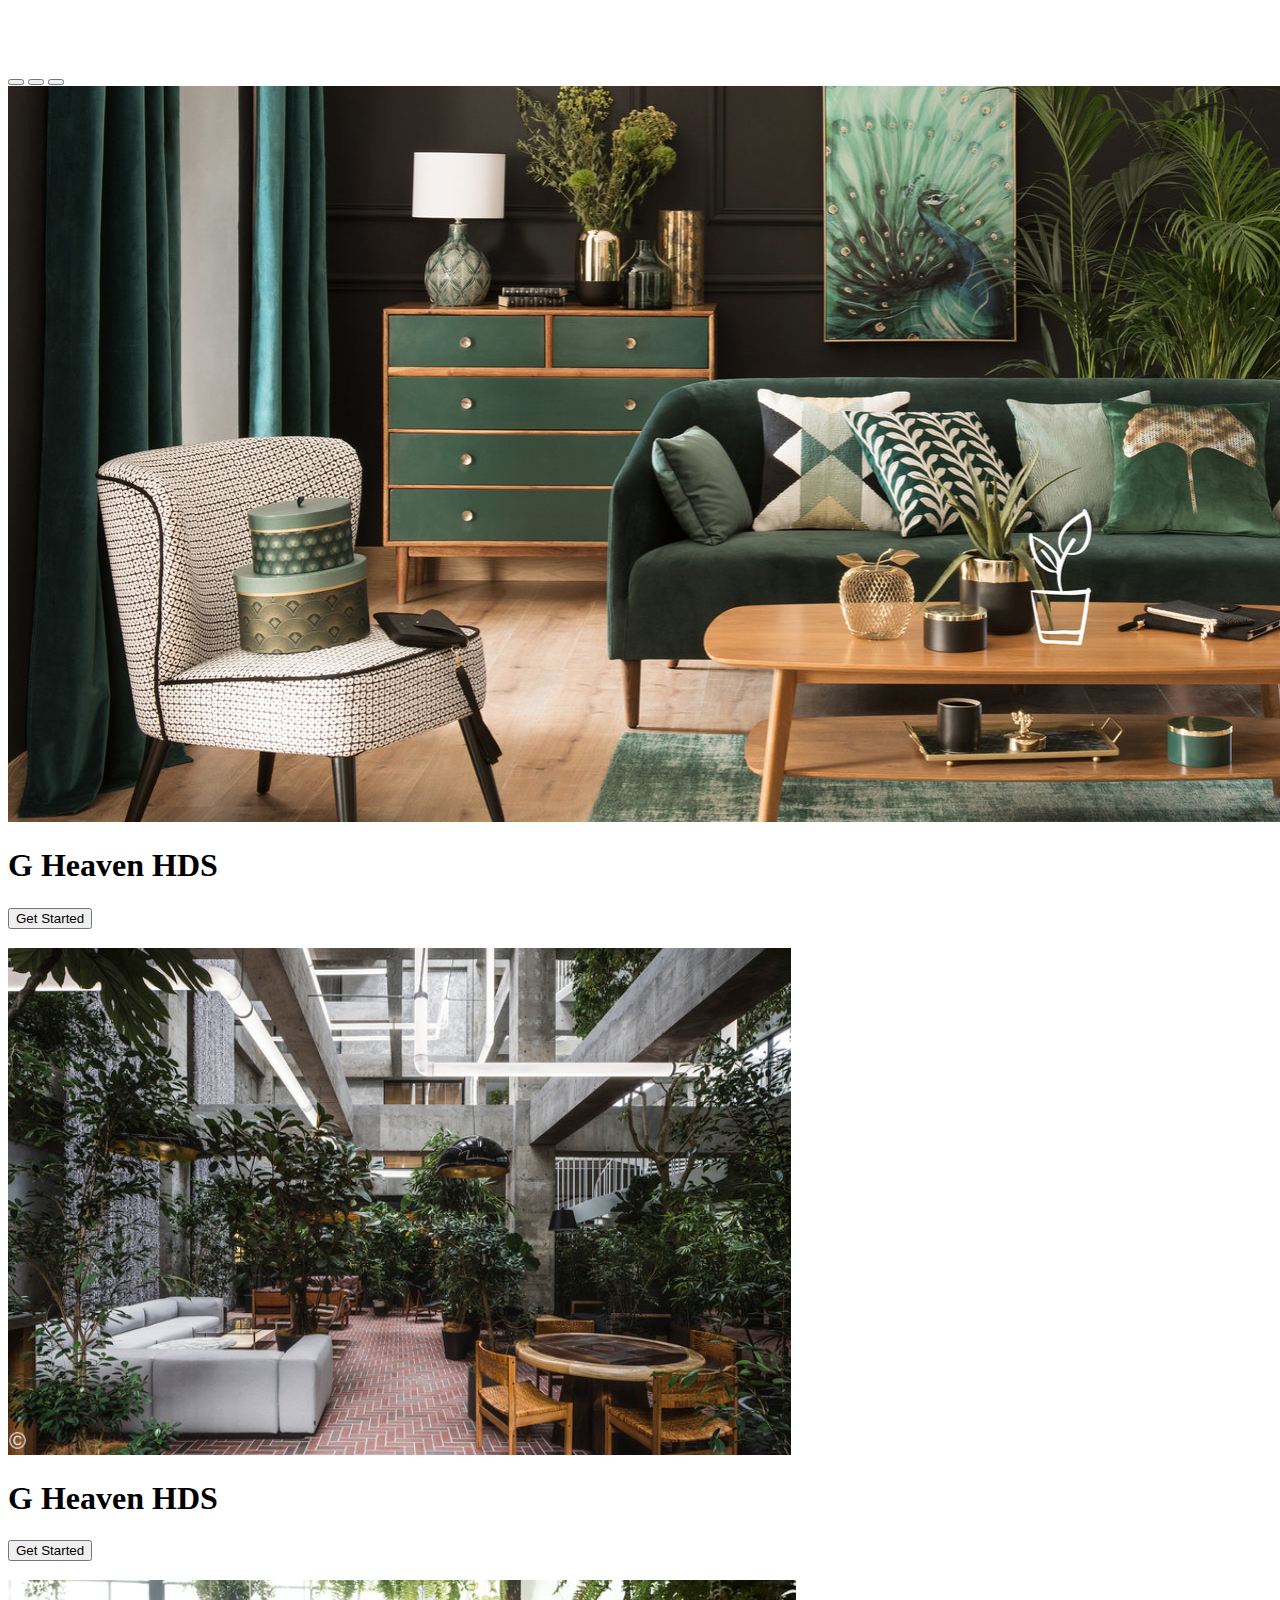
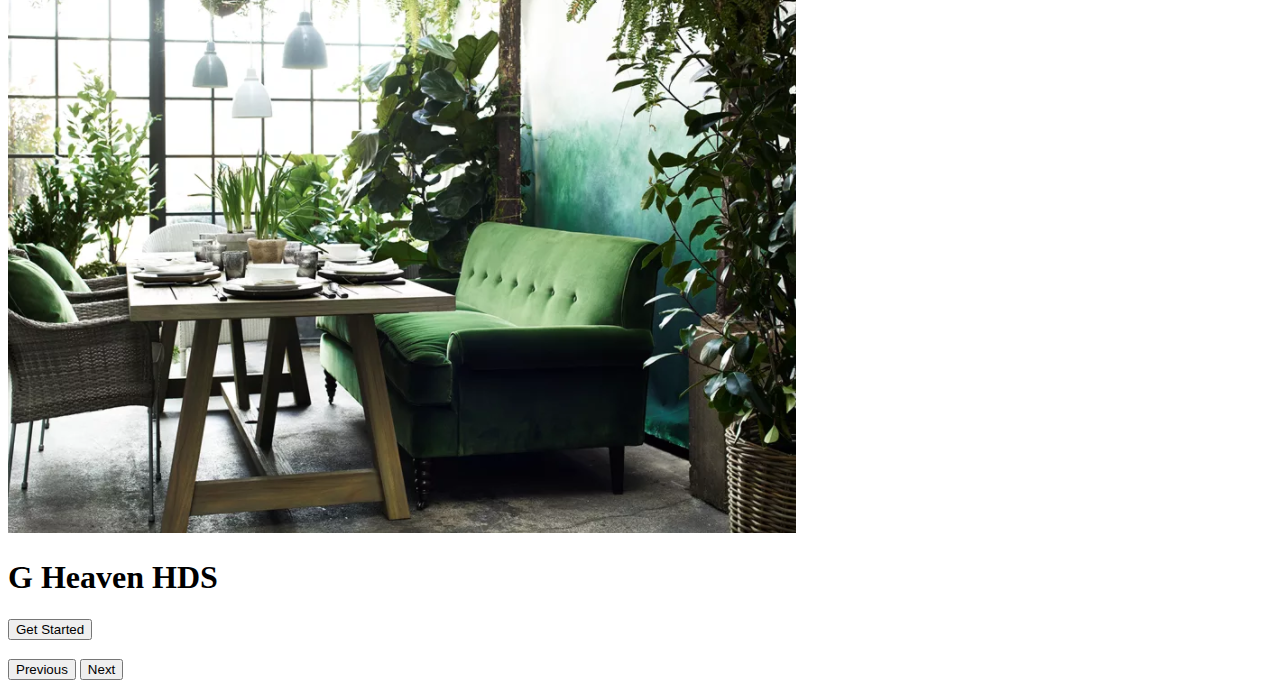
<file: index.html>
<!DOCTYPE html>
<html lang="en" dir="ltr">
  <head>
    <meta charset="utf-8">
    <title>Index Page</title>
    <link href="https://cdn.jsdelivr.net/npm/bootstrap@5.0.2/dist/css/bootstrap.min.css"
     rel="stylesheet" integrity="sha384-EVSTQN3/azprG1Anm3QDgpJLIm9Nao0Yz1ztcQTwFspd3yD65VohhpuuCOmLASjC"
     crossorigin="anonymous">
    <link rel="stylesheet" href="css/style.css">
    <link rel="stylesheet" href="https://cdn.jsdelivr.net/npm/bootstrap-icons@1.3.0/font/bootstrap-icons.css">
  </head>
  <body>
    <div id="carouselExampleCaptions" class="carousel slide" data-bs-ride="carousel">
  <div class="carousel-indicators">
    <button type="button" data-bs-target="#carouselExampleCaptions" data-bs-slide-to="0" class="active" aria-current="true" aria-label="Slide 1"></button>
    <button type="button" data-bs-target="#carouselExampleCaptions" data-bs-slide-to="1" aria-label="Slide 2"></button>
    <button type="button" data-bs-target="#carouselExampleCaptions" data-bs-slide-to="2" aria-label="Slide 3"></button>
  </div>
  <div class="carousel-inner">
    <div class="carousel-item active">
      <img src="pics/i1.png" class="d-block w-100" alt="...">
      <div class="carousel-caption d-none d-md-block">
        <h1 class="text-light bg-dark">G Heaven HDS</h1>
      <h3>  <a href="home.html"><button type="button" class="btn btn-light">Get Started</button></a></h3>
      </div>
    </div>
    <div class="carousel-item">
      <img src="pics/i2.png" class="d-block w-100" alt="...">
      <div class="carousel-caption d-none d-md-block">
        <h1>G Heaven HDS</h1>
    <h3><a href="home.html"><button type="button" class="btn btn-light">Get Started</button></a></h3>
      </div>
    </div>
    <div class="carousel-item">
      <img src="pics/i3.png" class="d-block w-100" alt="...">
      <div class="carousel-caption d-none d-md-block">
        <h1 class="text-center " >G Heaven HDS</h1>
      <h3>  <a href="home.html"><button type="button" class="btn btn-light">Get Started</button></a></h3>
  </div>
    </div>
  </div>
  <button class="carousel-control-prev" type="button" data-bs-target="#carouselExampleCaptions" data-bs-slide="prev">
    <span class="carousel-control-prev-icon" aria-hidden="true"></span>
    <span class="visually-hidden">Previous</span>
  </button>
  <button class="carousel-control-next" type="button" data-bs-target="#carouselExampleCaptions" data-bs-slide="next">
    <span class="carousel-control-next-icon" aria-hidden="true"></span>
    <span class="visually-hidden">Next</span>
  </button>
</div>

    <script src="https://cdn.jsdelivr.net/npm/bootstrap@5.0.2/dist/js/bootstrap.bundle.min.js"
     integrity="sha384-MrcW6ZMFYlzcLA8Nl+NtUVF0sA7MsXsP1UyJoMp4YLEuNSfAP+JcXn/tWtIaxVXM"
     crossorigin="anonymous"></script>
  </body>
</html>
</file>
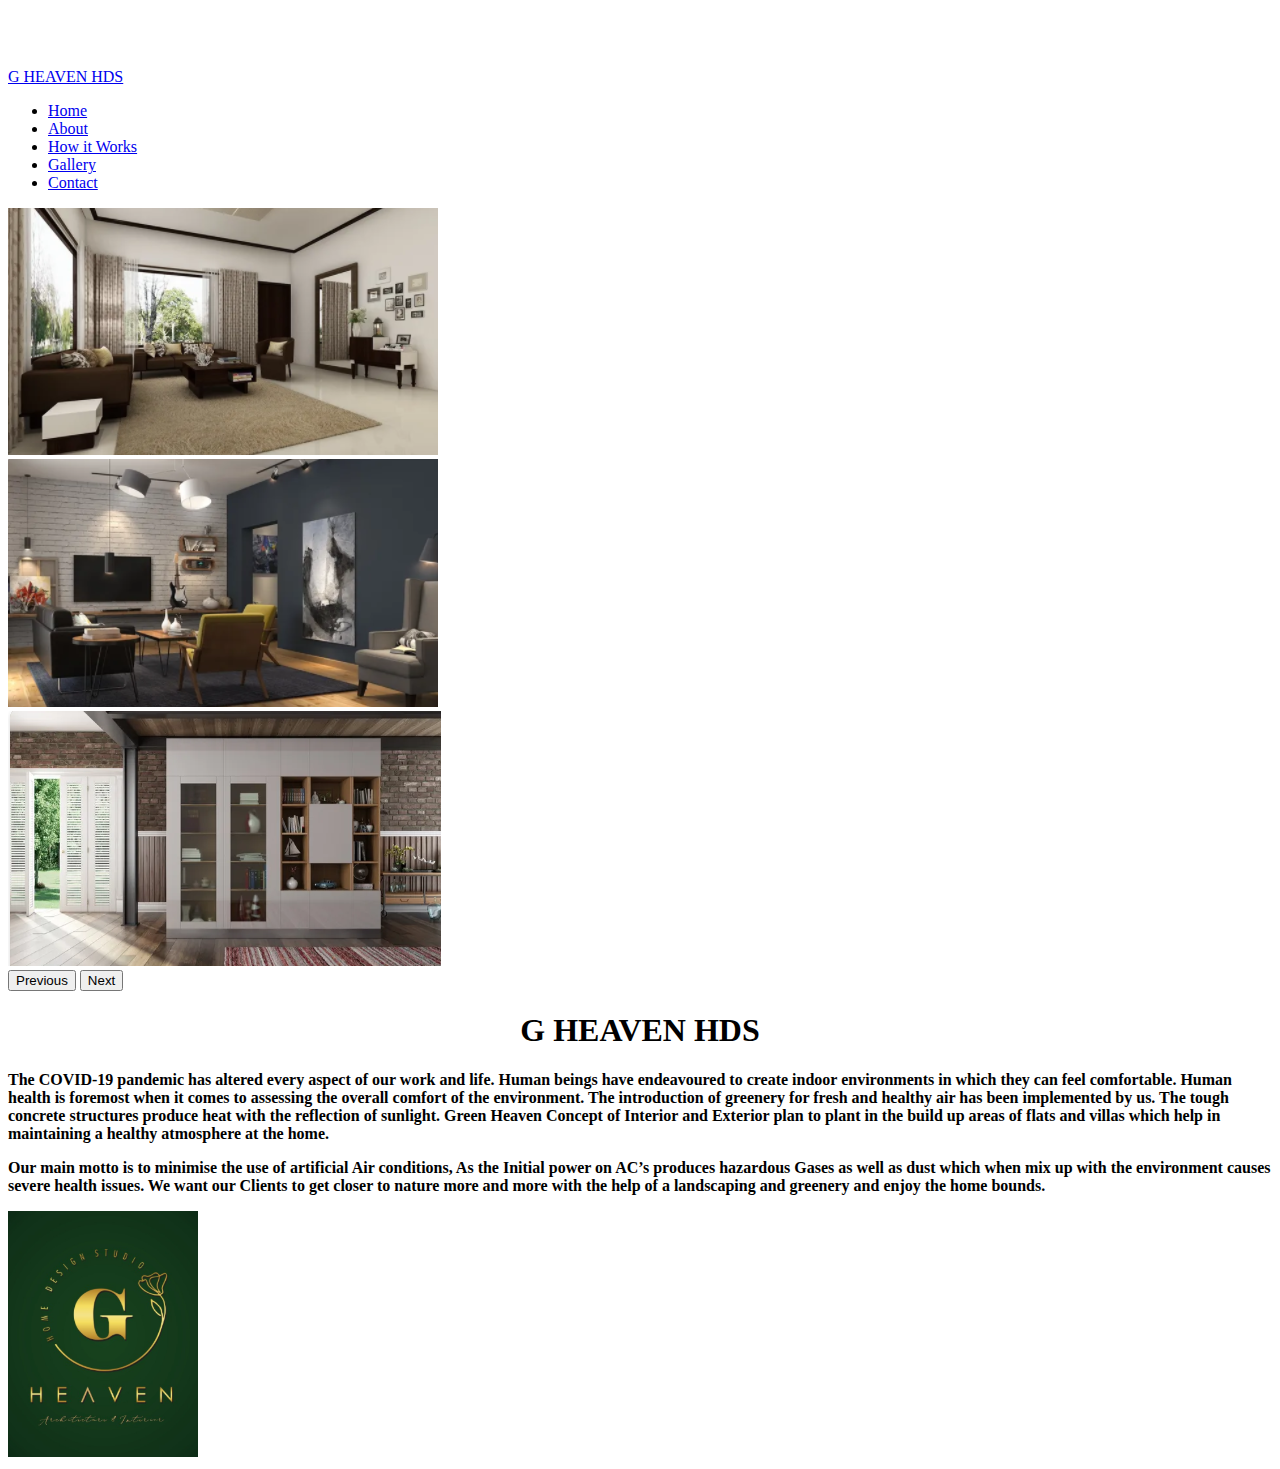
<file: about.html>
<!DOCTYPE html>
<html lang="en" dir="ltr">
  <head>
    <meta charset="utf-8">
    <title>About G  Heaven</title>
    <link href="https://cdn.jsdelivr.net/npm/bootstrap@5.0.2/dist/css/bootstrap.min.css"
     rel="stylesheet" integrity="sha384-EVSTQN3/azprG1Anm3QDgpJLIm9Nao0Yz1ztcQTwFspd3yD65VohhpuuCOmLASjC"
     crossorigin="anonymous">
    <link rel="stylesheet" href="css/style.css">
    <link rel="stylesheet" href="https://cdn.jsdelivr.net/npm/bootstrap-icons@1.3.0/font/bootstrap-icons.css">
    <title>BootStrap Project</title>

  </head>
  <body >
    <!-- Navbar -->
    <nav class="navbar navbar-expand-xxl bg-dark navbar-dark py-3 fixed-top">
      <div class="container">
        <a href="#" class="navbar-brand">G HEAVEN HDS</a>

      <div class="collapse navbar-collapse">
        <ul class="navbar-nav ms-auto">
          <li class="nav-item">
            <a href="home.html" class="nav-link">Home</a>
          </li>
          <li class="nav-item">
            <a href="about.html" class="nav-link">About</a>
          </li>
          <li class="nav-item">
            <a href="work.html" class="nav-link">How it Works</a>
          </li>
          <li class="nav-item">
          <a href="more.html" class="nav-link">Gallery</a>
          </li>
          <li class="nav-item">
            <a href="cont.html" class="nav-link">Contact</a>
          </li>
        </ul>
      </div>
        </div>
      </nav>

      <section class="bg-light text-dark p-5 text-center text-sm-start">
       <div class="container">
         <div class="d-sm-flex align-items-center justify-content-between"  >
           <div >

             <div id="carouselExampleControls" class="carousel slide" data-bs-ride="carousel">
  <div class="carousel-inner">
    <div class="carousel-item active">
      <img src="pics/ab2.png" class="d-block w-100" alt="...">
    </div>
    <div class="carousel-item">
      <img src="pics/ab3.png" class="d-block w-100" alt="...">
    </div>
    <div class="carousel-item">
      <img src="pics/ab1.png" class="d-block w-100" alt="...">
    </div>
  </div>
  <button class="carousel-control-prev" type="button" data-bs-target="#carouselExampleControls" data-bs-slide="prev">
    <span class="carousel-control-prev-icon" aria-hidden="true"></span>
    <span class="visually-hidden">Previous</span>
  </button>
  <button class="carousel-control-next" type="button" data-bs-target="#carouselExampleControls" data-bs-slide="next">
    <span class="carousel-control-next-icon" aria-hidden="true"></span>
    <span class="visually-hidden">Next</span>
  </button>
</div>
<center><h1>G HEAVEN <span clas="text-warning">HDS
</span></h1></center>
             <p class="lead my-4"><b> The COVID-19 pandemic has altered every aspect of our work and life.
             Human beings have endeavoured to create indoor environments in which they can feel comfortable.
             Human health is foremost when it comes to assessing the overall comfort of the environment.
             The introduction of greenery for fresh and healthy air has been implemented by us.
             The tough concrete structures produce heat with the reflection of sunlight.
             Green Heaven Concept of Interior and Exterior plan to plant in the build up areas of flats and
             villas which help in maintaining a healthy atmosphere at the home.
             </p>
             <p>Our main motto is to minimise the use of artificial Air conditions, As the Initial power
             on AC’s produces hazardous Gases as well as dust which when mix up with the environment causes severe health issues.
             We want our Clients to get closer to nature more and more with the help of a landscaping and
             greenery and enjoy the home bounds.<b></p>

           </div>
           <img class="img-fluid d-none d-sm-block" src="pics/mobv.png" alt="pic" height="20%" width="15%">
         </div>
       </div>
      </section>
      <script src="https://cdn.jsdelivr.net/npm/bootstrap@5.0.2/dist/js/bootstrap.bundle.min.js"
       integrity="sha384-MrcW6ZMFYlzcLA8Nl+NtUVF0sA7MsXsP1UyJoMp4YLEuNSfAP+JcXn/tWtIaxVXM"
       crossorigin="anonymous"></script>
  </body>
</html>
</file>
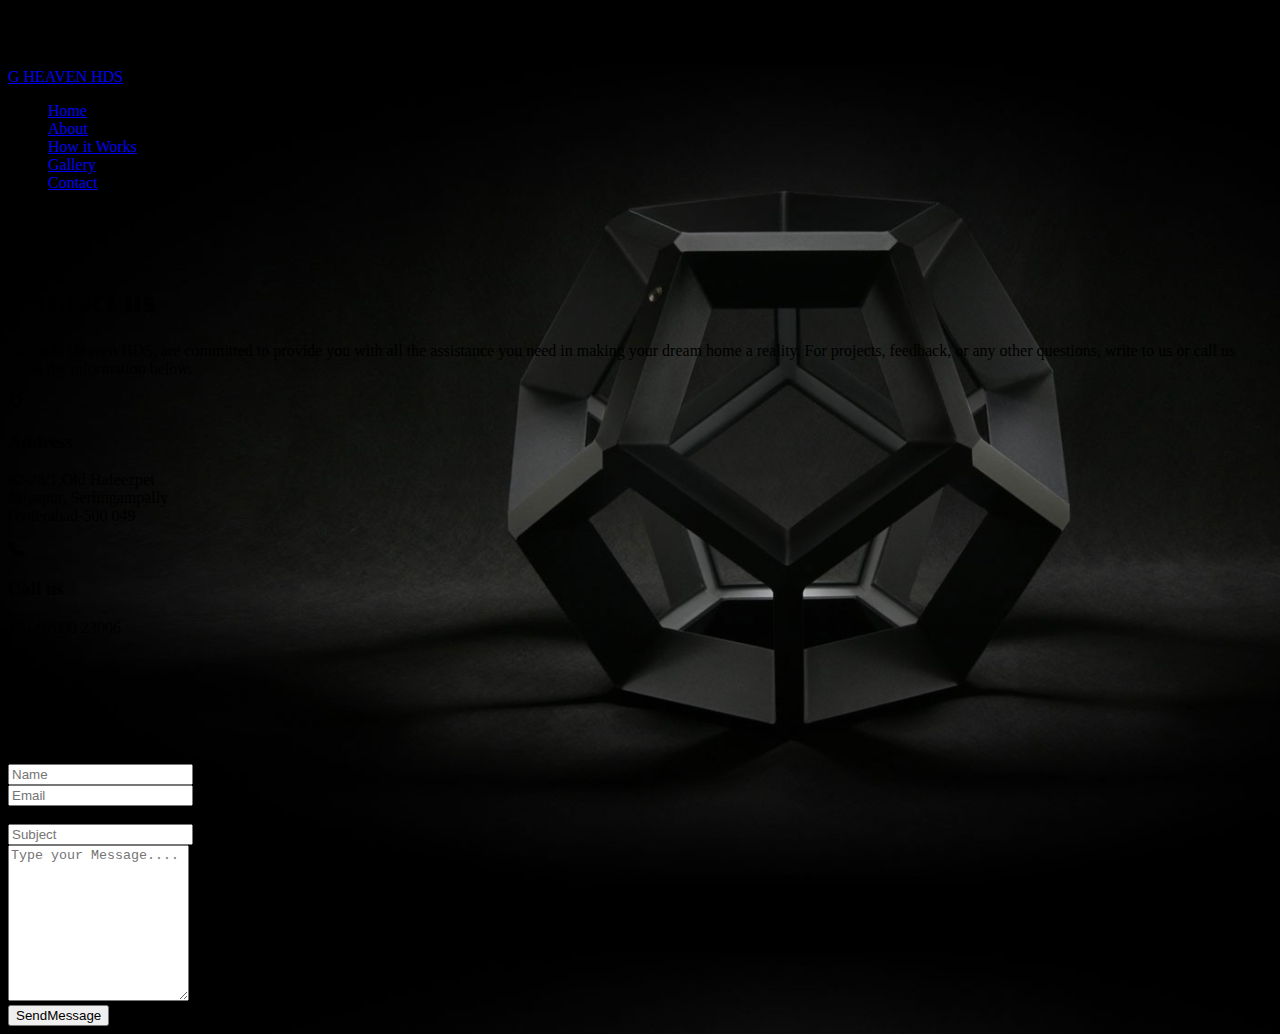
<file: cont.html>
<!DOCTYPE html>
<html lang="en" dir="ltr">
  <head>
    <meta charset="utf-8">
    <title>Contact Us</title>
    <link href="https://cdn.jsdelivr.net/npm/bootstrap@5.0.2/dist/css/bootstrap.min.css"
     rel="stylesheet" integrity="sha384-EVSTQN3/azprG1Anm3QDgpJLIm9Nao0Yz1ztcQTwFspd3yD65VohhpuuCOmLASjC"
     crossorigin="anonymous">
    <link rel="stylesheet" href="css/style.css">
    <link rel="stylesheet" href="https://cdn.jsdelivr.net/npm/bootstrap-icons@1.3.0/font/bootstrap-icons.css">  </head>
  <body background="pics/bg.png">

    <!-- Navbar -->
    <nav class="navbar navbar-expand-xxl bg-dark navbar-dark py-3 fixed-top">
      <div class="container">
        <a href="#" class="navbar-brand">G HEAVEN HDS</a>

      <div class="collapse navbar-collapse">
        <ul class="navbar-nav ms-auto">
          <li class="nav-item">
            <a href="home.html" class="nav-link">Home</a>
          </li>
          <li class="nav-item">
            <a href="about.html" class="nav-link">About</a>
          </li>
          <li class="nav-item">
            <a href="work.html" class="nav-link">How it Works</a>
          </li>
          <li class="nav-item">
          <a href="more.html" class="nav-link">Gallery</a>
          </li>
          <li class="nav-item">
            <a href="cont.html" class="nav-link">Contact</a>
          </li>
        </ul>
      </div>
        </div>
      </nav>
<br><br><br>



    <div class="container text-light">
      <div class="row">
        <div class="col-md-12">
          <h1 class="display-4 font-weight-bold text-uppercase text-center">Contact us</h1>
          <p class="lead text-center">We, at G Heaven HDS, are committed to provide you with all the assistance you need in making your dream home a reality. For projects, feedback, or any other questions, write to us or call us using the information below.</p>
        </div>
      </div>
      <div class="row">
        <div class="col-md-4">
          <i class="bi bi-geo-alt-fill bi-3x text-success text-light" aria-hidden="true"></i>
          <h3>Address</h3>
          <p>#2-28/1,Old Hafeezpet <br>Miyapur, Serlingampally <br>Hyderabad-500 049</p>

          <i class="bi bi-telephone-fill bi-3x text-secondary text-light" aria-hidden="true"></i>
             <h3>Call us</h3>
             <p>+91 97000 23006</p>

         <i class="bi bi-envelope-fill bi-3x text-secondary text-light" aria-hidden="true"></i>
                 <h3>Email</h3>
                 <p>s.inayath.i3@gmail.com</p>
          </div>
          <div class="col-md-8">
            <div class="contactform">
              <div class="row">
                  <div class="col-md-8">
                    <span id="lblResponse" class='tab-content'></span>
                </div>
              </div>
              <div class="row">
                <div class="col-md-6">
                  <input type="text" name="tbName" id="tbName" class="form-control my-2" placeholder="Name">
                </div>
                <div class="col-md-6">
                  <input type="text" name="tbEmail" id="tbEmail" class="form-control my-2" placeholder="Email">
                </div>
                <br>

              </div>
              <div class="row">
                <div class="col-md-12">
                  <input type="text" name="tbSubject" id="tbSubject" class="form-control my-2" placeholder="Subject">
                </div>
              </div>
              <div class="row">
                <div class="col-md-12">
                  <textarea name="tbMessage" rows="10" cols="20" id="tbMessage" cols="30" class="form-control my-2" placeholder="Type your Message...." ></textarea>
                </div>
              </div>
              <div class="row">
                <div class="col-md-12">
                  <input type="submit" name="btnSendMessage" id="btnSendMessage"value="SendMessage" class="btn btn-lg btn-submit btn-outline-light" placeholder="Subject">
                </div>
            </div>

          </div>
      </div>
    </div>
    <script src="https://cdn.jsdelivr.net/npm/bootstrap@5.0.2/dist/js/bootstrap.bundle.min.js"
     integrity="sha384-MrcW6ZMFYlzcLA8Nl+NtUVF0sA7MsXsP1UyJoMp4YLEuNSfAP+JcXn/tWtIaxVXM"
     crossorigin="anonymous"></script>
  </body>
</html>
</file>
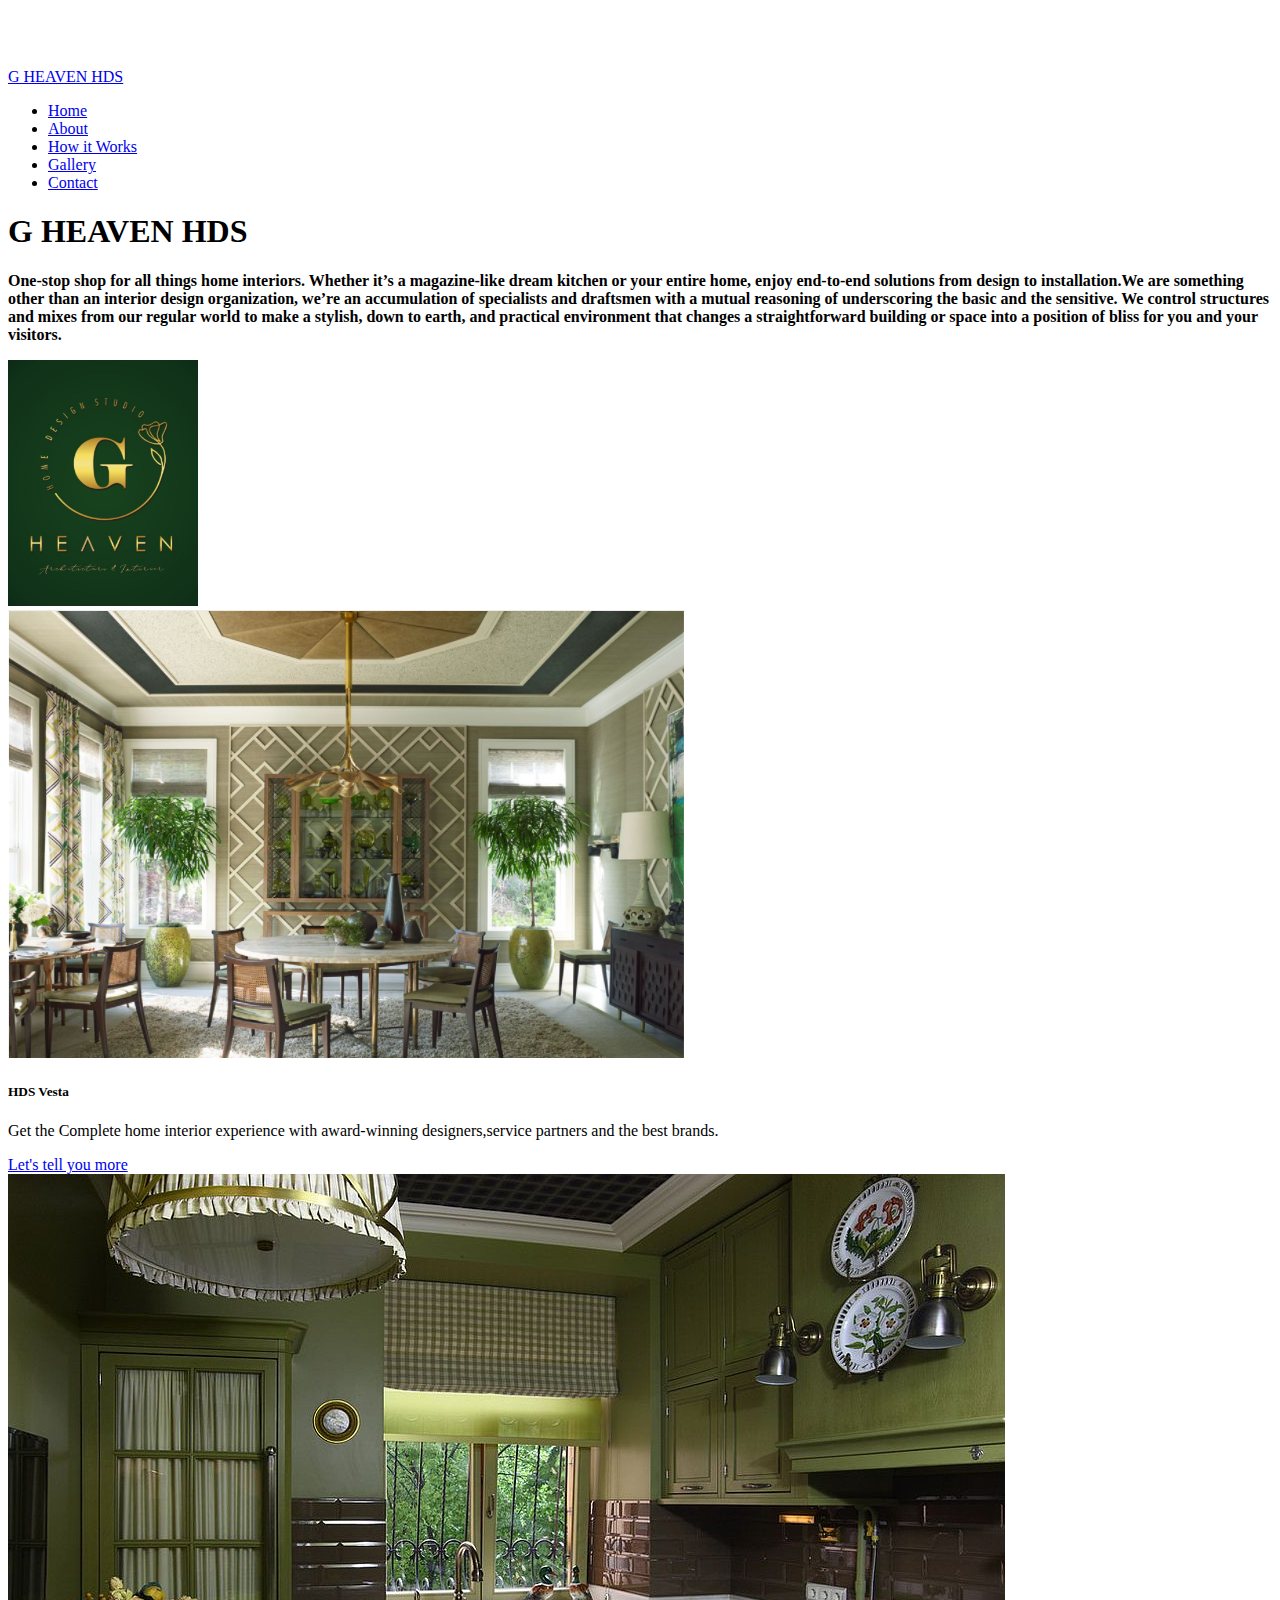
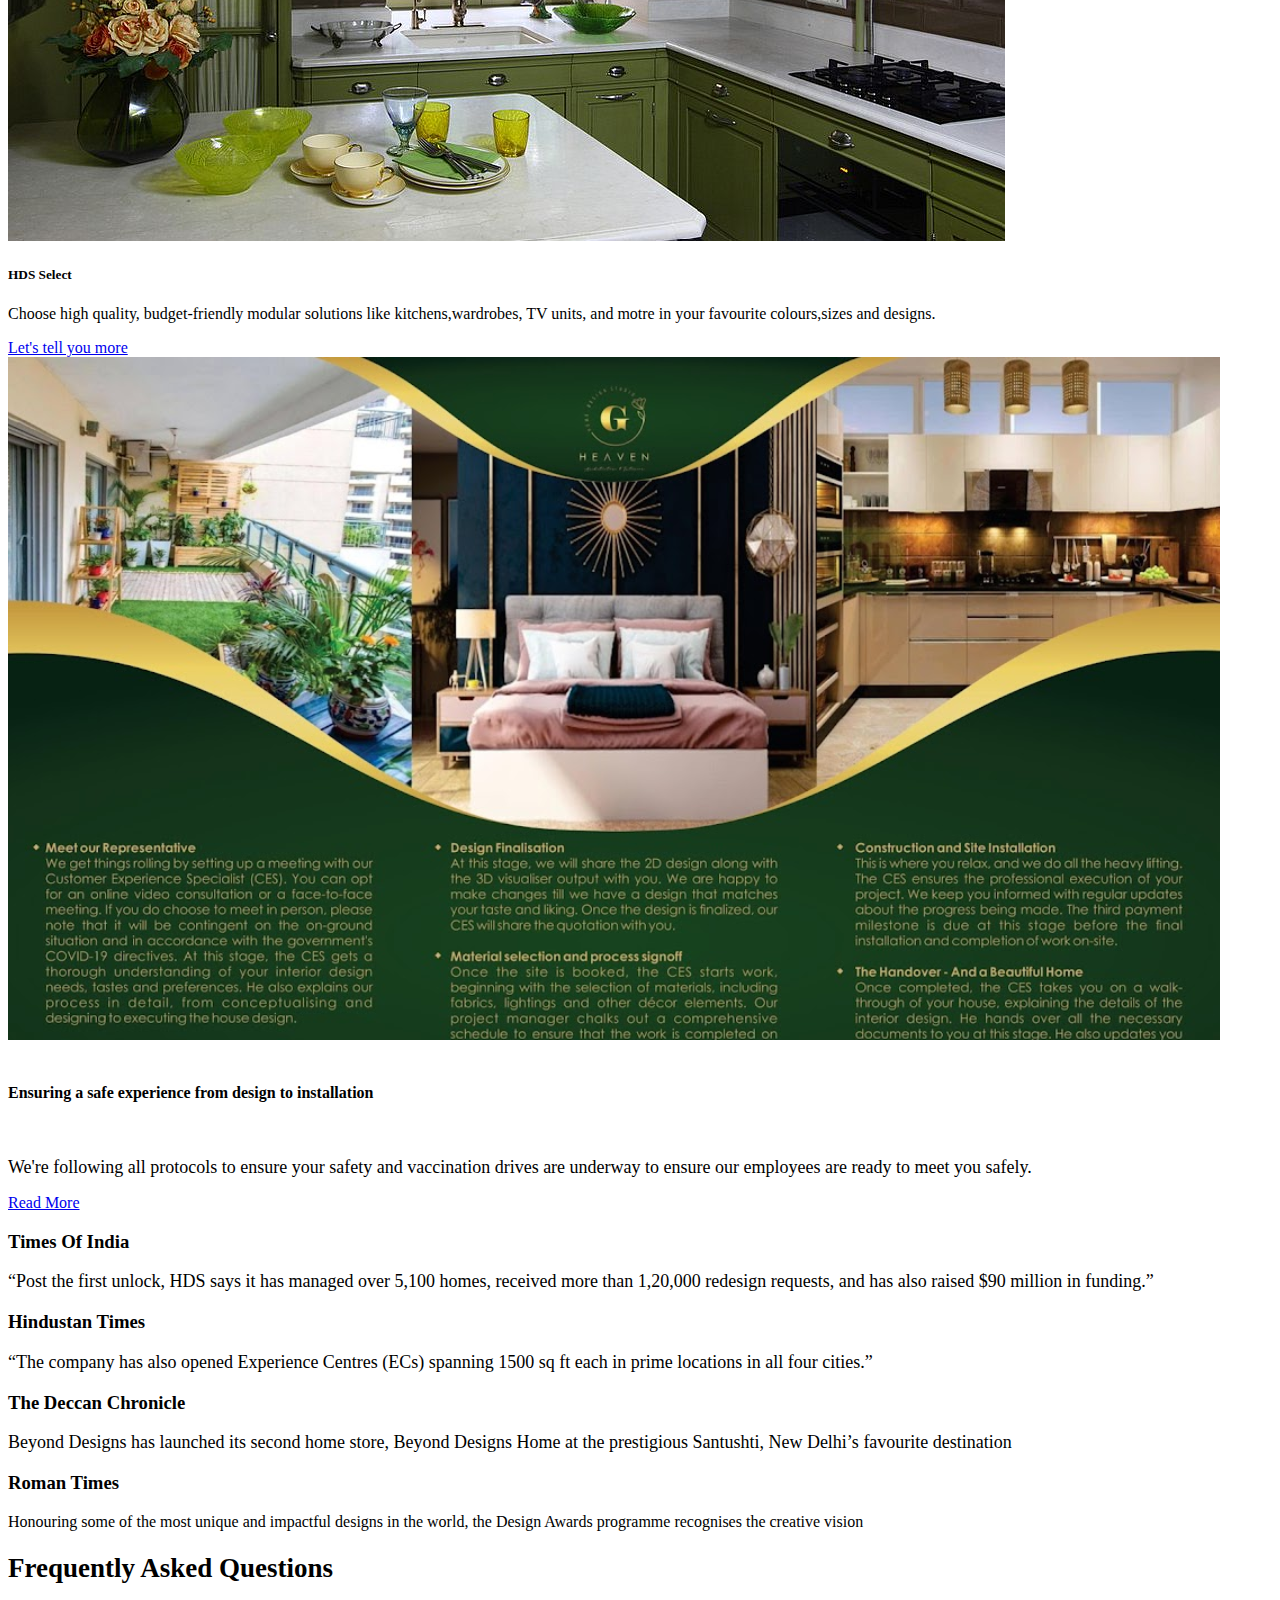
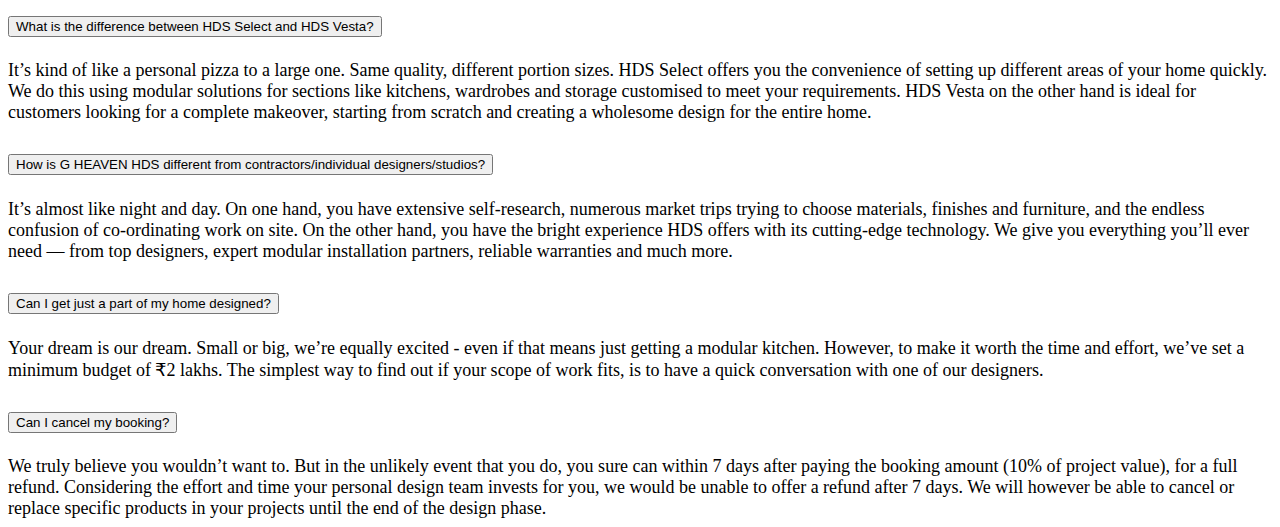
<file: home.html>
<!DOCTYPE html>
<html lang="en" dir="ltr">
  <head>
    <meta charset="utf-8">
    <link href="https://cdn.jsdelivr.net/npm/bootstrap@5.0.2/dist/css/bootstrap.min.css"
     rel="stylesheet" integrity="sha384-EVSTQN3/azprG1Anm3QDgpJLIm9Nao0Yz1ztcQTwFspd3yD65VohhpuuCOmLASjC"
     crossorigin="anonymous">
    <link rel="stylesheet" href="css/style.css">
    <link rel="stylesheet" href="https://cdn.jsdelivr.net/npm/bootstrap-icons@1.3.0/font/bootstrap-icons.css">
    <title>BootStrap Project</title>
  </head>
  <body>
    <!-- Navbar -->
    <nav class="navbar navbar-expand-xxl bg-dark navbar-dark py-3 fixed-top">
      <div class="container">
        <a href="#" class="navbar-brand">G HEAVEN HDS</a>

      <div class="collapse navbar-collapse">
        <ul class="navbar-nav ms-auto">
          <li class="nav-item">
            <a href="home.html" class="nav-link">Home</a>
          </li>
          <li class="nav-item">
            <a href="about.html" class="nav-link">About</a>
          </li>
          <li class="nav-item">
            <a href="work.html" class="nav-link">How it Works</a>
          </li>
          <li class="nav-item">
          <a href="more.html" class="nav-link">Gallery</a>
          </li>
          <li class="nav-item">
            <a href="cont.html" class="nav-link">Contact</a>
          </li>
        </ul>
      </div>
        </div>
      </nav>
<!-- Showcase -->
<section class="bg-light text-dark p-5 text-center text-sm-start">
 <div class="container">
   <div class="d-sm-flex align-items-center justify-content-between"  >
     <div >
       <h1>G HEAVEN <span clas="text-warning">HDS
       </span></h1>
       <p class="lead my-4"><b> One-stop shop for all things home interiors.
         Whether it’s a magazine-like dream kitchen or
         your entire home, enjoy end-to-end solutions from
         design to installation.We are something other than
          an interior design organization, we’re an accumulation
           of specialists and draftsmen with a mutual reasoning of underscoring the basic and the sensitive. We control structures and mixes from our regular world to make a stylish, down to earth, and practical environment that changes a straightforward building or space into a position of bliss for you and your visitors.</b></p>

     </div>
     <img class="img-fluid d-none d-sm-block" src="pics/mobv.png" alt="pic" height="20%" width="15%">
   </div>
 </div>
</section>

<!-- Boxes -->
<section class="p-5 bg-light ">
  <div class="container">
    <div class="row text-center">
      <div class="row">
  <div class="col-sm-6">
    <div class="card"  >
      <div class="card-body">
          <img src="pics/m8.png" class="card-img-top" alt="...">
            <h5 class="card-title">HDS Vesta</h5>
        <p class="card-text"><font  size = "3" >Get the Complete home interior experience with award-winning designers,service partners and the best brands.</font></p>
        <a href="more.html" class="btn btn-primary">Let's tell you more </a>
      </div>
    </div>
  </div>
  <div class="col-sm-6">
    <div class="card">
      <div class="card-body">
        <img src="pics/kitchen.png" class="card-img-top" alt="...">
        <h5 class="card-title">HDS Select</h5>
        <p class="card-text"><font  size = "3" >Choose high quality, budget-friendly modular solutions like kitchens,wardrobes, TV units, and motre in your favourite colours,sizes and designs.</font></p>
        <a href="more.html" class="btn btn-primary">Let's tell you more</a>
      </div>
    </div>
  </div>
</div>
  </div>
</section>

<!-- Section -->

<section class="p-5 bg-light">
    <div class="container">
        <div class="row text-center">
  <div class="card-body">
      <img src="pics/MAIN.png" class="card-img-top " alt="..."><br><br>
    <h4 class="card-title">Ensuring a safe experience from design to installation</h4><br>
    <p class="card-text" ><font  size = "4" >We're following all protocols to ensure your safety and vaccination drives are underway to ensure our employees are ready to meet you safely.</font></p>
    <a href="#" class="btn btn-primary">Read More</a>
  </div>
  </div>
</div>
</section>

<!--Boxes for News Letter -->
<section class="p-5 bg-light">
  <div class="container">
    <div class="row text-center">
      <div class="col-md">
        <div class="card bg-info text-dark">
          <div class="card-body text-center">
            <div class="h1 mb-3">
              <div class="inner">
                <h3 class="card-title mb-3">Times Of India</h3>
                <p class="card-text"><font size="4"face="Italic">“Post the first unlock, HDS says it has managed over 5,100 homes, received more than 1,20,000 redesign requests, and has also raised $90 million in funding.”</font></p>

              </div>
            </div>
          </div>
        </div>
      </div>

      <div class="col-md">
        <div class="card bg-info text-dark">
          <div class="card-body text-center">
            <div class="h1 mb-3">
                <h3 class="card-title mb-3">Hindustan Times</h3>
                <p class="card-text"><font size="4" face="Italic">
  “The company has also opened Experience Centres (ECs) spanning 1500 sq ft each in prime locations in all four cities.”</font></p>
              </div>
          </div>
        </div>
      </div>

      <div class="col-md">
        <div class="card bg-info text-dark">
          <div class="card-body text-center">
            <div class="h1 mb-3">
                <h3 class="card-title mb-3">The Deccan Chronicle</h3>
                <p class="card-text"><font size="4" face="Italic">
  Beyond Designs has launched its second home store, Beyond Designs Home at the prestigious Santushti, New Delhi’s favourite destination </font></p>


            </div>
          </div>
        </div>
      </div>

      <div class="col-md">
        <div class="card bg-info text-dark">
          <div class="card-body text-center">
            <div class="h1 mb-3">
                <h3 class="card-title mb-3">Roman Times</h3>
                <p class="card-text"><font size="3">Honouring some of the most unique and impactful designs in the world, the Design Awards programme recognises the creative vision</font></p>
            </div>
          </div>
        </div>
      </div>
  </div>
  </div>
</section>

<!-- Question Accordian -->
<section id="questions"  class="bg-light text-dark p-5 text-center "><font size="4">
  <div class="container">
    <h2 class="text-center mb-4">Frequently Asked Questions</h2>
    <div class="accordion accordion-flush" id="Questions">

      <!--Item-->
  <div class="accordion-item">
    <h2 class="accordion-header" >
      <button class="accordion-button collapsed" type="button" data-bs-toggle="collapse" data-bs-target="#question-one" >
        What is the difference between HDS Select and HDS Vesta?
      </button>
    </h2>
    <div id="question-one" class="accordion-collapse collapse" aria-labelledby="flush-headingOne" data-bs-parent="#accordionFlushExample">
      <div class="accordion-body">It’s kind of like a personal pizza to a large one. Same quality, different portion sizes. HDS Select offers you the convenience of setting up different areas of your home quickly. We do this using modular solutions for sections like kitchens, wardrobes and storage customised to meet your requirements. HDS Vesta on the other hand is ideal for customers looking for a complete makeover, starting from scratch and creating a wholesome design for the entire home.</div>
    </div>
  </div>

    <!--Item-->

  <div class="accordion-item">
    <h2 class="accordion-header" >
      <button class="accordion-button collapsed" type="button" data-bs-toggle="collapse" data-bs-target="#question-Two" >
        How is G HEAVEN HDS different from contractors/individual designers/studios?
      </button>
    </h2>
    <div id="question-Two" class="accordion-collapse collapse" aria-labelledby="flush-headingTwo" data-bs-parent="#accordionFlushExample">
      <div class="accordion-body">It’s almost like night and day. On one hand, you have extensive self-research, numerous market trips trying to choose materials, finishes and furniture, and the endless confusion of co-ordinating work on site. On the other hand, you have the bright experience HDS offers with its cutting-edge technology. We give you everything you’ll ever need — from top designers, expert modular installation partners, reliable warranties and much more.</div>
    </div>
  </div>

    <!--Item-->

  <div class="accordion-item">
    <h2 class="accordion-header" >
      <button class="accordion-button collapsed" type="button" data-bs-toggle="collapse" data-bs-target="#question-Three" >
        Can I get just a part of my home designed?
      </button>
    </h2>
    <div id="question-Three" class="accordion-collapse collapse" aria-labelledby="flush-headingThree" data-bs-parent="#accordionFlushExample">
      <div class="accordion-body">Your dream is our dream. Small or big, we’re equally excited - even if that means just getting a modular kitchen. However, to make it worth the time and effort, we’ve set a minimum budget of ₹2 lakhs. The simplest way to find out if your scope of work fits, is to have a quick conversation with one of our designers.</div>
    </div>
  </div>
</div>

    <!--Item-->

    <div class="accordion-item">
      <h2 class="accordion-header" >
        <button class="accordion-button collapsed" type="button" data-bs-toggle="collapse" data-bs-target="#question-four">
          Can I cancel my booking?
        </button>
      </h2>
      <div id="question-four" class="accordion-collapse collapse" aria-labelledby="flush-headingThree" data-bs-parent="#accordionFlushExample">
        <div class="accordion-body">We truly believe you wouldn’t want to. But in the unlikely event that you do, you sure can within 7 days after paying the booking amount (10% of project value), for a full refund. Considering the effort and time your personal design team invests for you, we would be unable to offer a refund after 7 days. We will however be able to cancel or replace specific products in your projects until the end of the design phase.</div>
      </div>
    </div>
    </div>


  </div></font>
</section>

    <script src="https://cdn.jsdelivr.net/npm/bootstrap@5.0.2/dist/js/bootstrap.bundle.min.js"
     integrity="sha384-MrcW6ZMFYlzcLA8Nl+NtUVF0sA7MsXsP1UyJoMp4YLEuNSfAP+JcXn/tWtIaxVXM"
     crossorigin="anonymous"></script>
  </body>
</html>
</file>
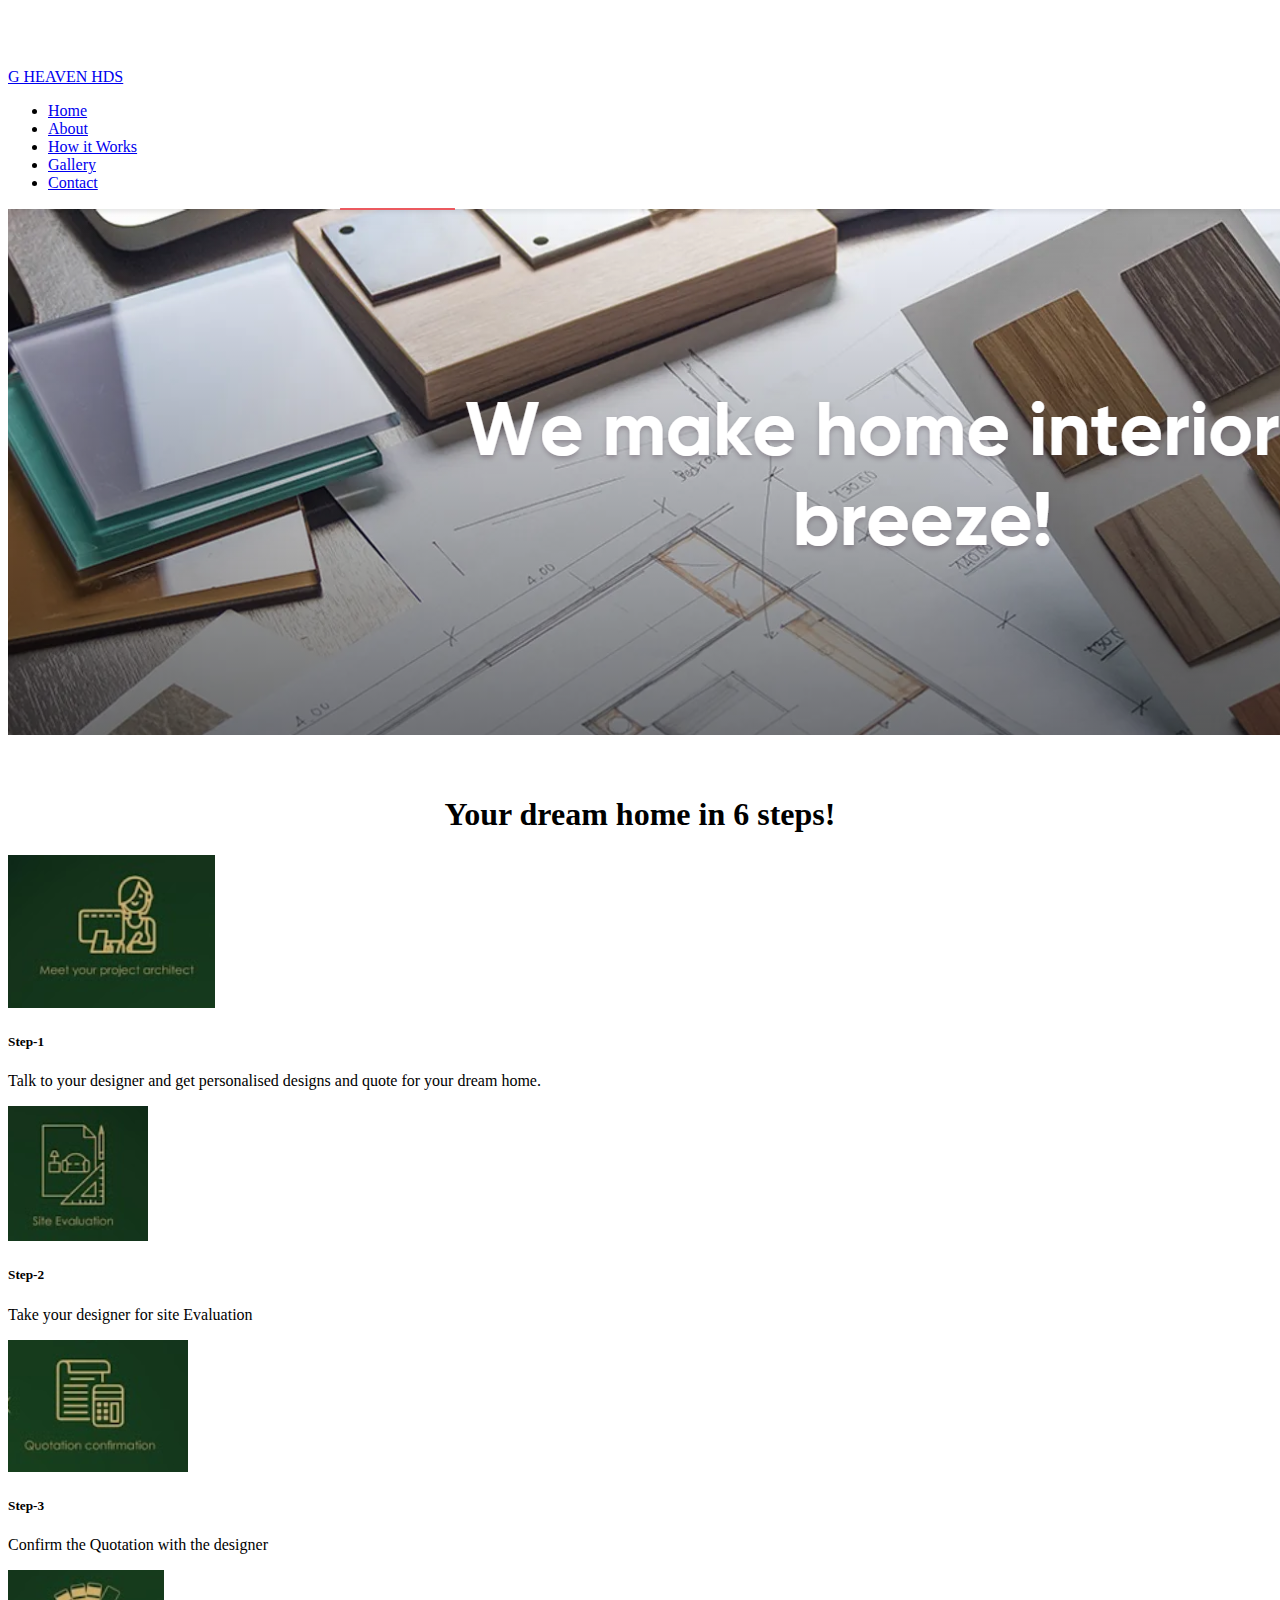
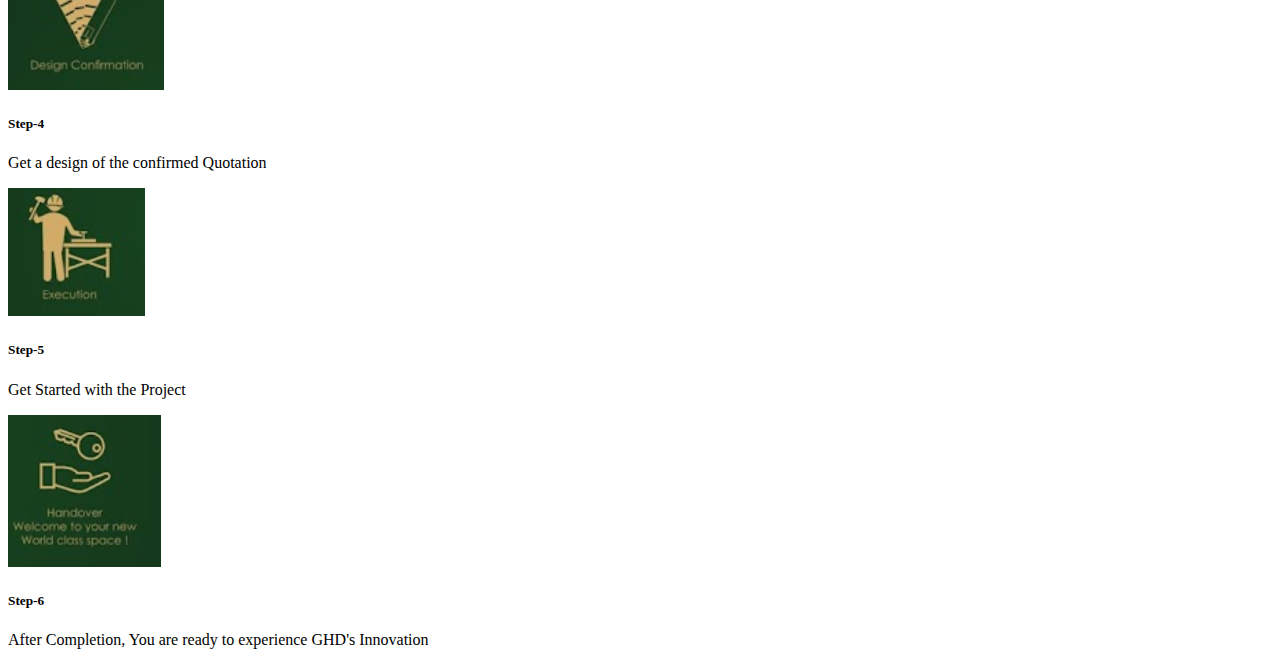
<file: work.html>
<!DOCTYPE html>
<html lang="en" dir="ltr">
  <head>
    <meta charset="utf-8">
    <title>How it Works</title>
    <link href="https://cdn.jsdelivr.net/npm/bootstrap@5.0.2/dist/css/bootstrap.min.css"
     rel="stylesheet" integrity="sha384-EVSTQN3/azprG1Anm3QDgpJLIm9Nao0Yz1ztcQTwFspd3yD65VohhpuuCOmLASjC"
     crossorigin="anonymous">
    <link rel="stylesheet" href="css/style.css">
    <link rel="stylesheet" href="css/workstyle.css">
    <link rel="stylesheet" href="https://cdn.jsdelivr.net/npm/bootstrap-icons@1.3.0/font/bootstrap-icons.css">

  </head>
  <body>
    <!-- Navbar -->
    <nav class="navbar navbar-expand-xxl bg-dark navbar-dark py-3 fixed-top">
      <div class="container">
        <a href="#" class="navbar-brand">G HEAVEN HDS</a>

      <div class="collapse navbar-collapse">
        <ul class="navbar-nav ms-auto">
          <li class="nav-item">
            <a href="home.html" class="nav-link">Home</a>
          </li>
          <li class="nav-item">
            <a href="about.html" class="nav-link">About</a>
          </li>
          <li class="nav-item">
            <a href="work.html" class="nav-link">How it Works</a>
          </li>
          <li class="nav-item">
          <a href="more.html" class="nav-link">Gallery</a>
          </li>
          <li class="nav-item">
            <a href="cont.html" class="nav-link">Contact</a>
          </li>
        </ul>
      </div>
        </div>
      </nav>
      <img src="pics/workpic.png" class="img-fluid" alt="..."><br><br><br>
<center  >    <h1>Your dream home in 6 steps!</h1></center>
<div class="container">
  <div class="row-justify-content-center">
    <!--card1-->
    <div class="row">
  <div class="col-md-4">
    <div class="card shadow">
      <div class="card-body text-center">
        <div class="inner">
            <img class="card-image-top" src="pics/w1.png" alt="">
        </div>

        <h5 class="card-title">Step-1</h5>
        <p class="card-text"> Talk to your designer and get personalised designs and quote for your dream home.</p>
          </div>
    </div>
  </div>
  <div class="col-md-4">
    <div class="card shadow">
      <div class="card-body text-center">
        <div class="inner">
          <img class="card-image-top"src="pics/w2.png" alt="">
        </div>
        <h5 class="card-title">Step-2</h5>
        <p class="card-text">Take your designer  for site Evaluation</p>
          </div>
    </div>
  </div>
  <div class="col-md-4">
    <div class="card shadow">
      <div class="card-body text-center">
        <div class="inner">
          <img class="card-image-top"src="pics/w3.png" alt="">
        </div>

        <h5 class="card-title">Step-3</h5>
        <p class="card-text">Confirm the Quotation with the designer</p>
          </div>
    </div>
  </div>
  <div class="col-md-4">
    <div class="card shadow">
      <div class="card-body text-center">
        <div class="inner">
          <img class="card-image-top"src="pics/w4.png" alt="">
        </div>
        <h5 class="card-title">Step-4</h5>
        <p class="card-text">Get a design of the confirmed Quotation</p>
          </div>
    </div>
  </div>
  <div class="col-md-4">
    <div class="card shadow">
      <div class="card-body text-center">
        <div class="inner">
          <img class="card-image-top"src="pics/w5.png" alt="">
        </div>
        <h5 class="card-title">Step-5</h5>
        <p class="card-text">Get Started with the Project</p>
          </div>
    </div>
  </div>
  <div class="col-md-4">
    <div class="card shadow">
      <div class="card-body text-center">
        <div class="inner">
          <img class="card-image-top"src="pics/w6.png" alt="">
        </div>
        <h5 class="card-title">Step-6</h5>
        <p class="card-text">After Completion, You are ready to experience GHD's Innovation</p>
          </div>
    </div>
  </div>
</div>
<!--card2-->
    </div>

  </div>





  </body>
</html>
</file>
<file: css/style.css>
body::before
{
  display: block;
  content: '';
  height: 60px;

}


@media (min-width: 768px)
{
  .news-input
  {
    width:50%;
  }
}
</file>
<file: css/workstyle.css>
.inner{
  overflow: hidden;
}
.inner img{
  transition: all 1.5s ease;
}
.inner:hover img{
  transform: scale(1.5);
}
</file>
